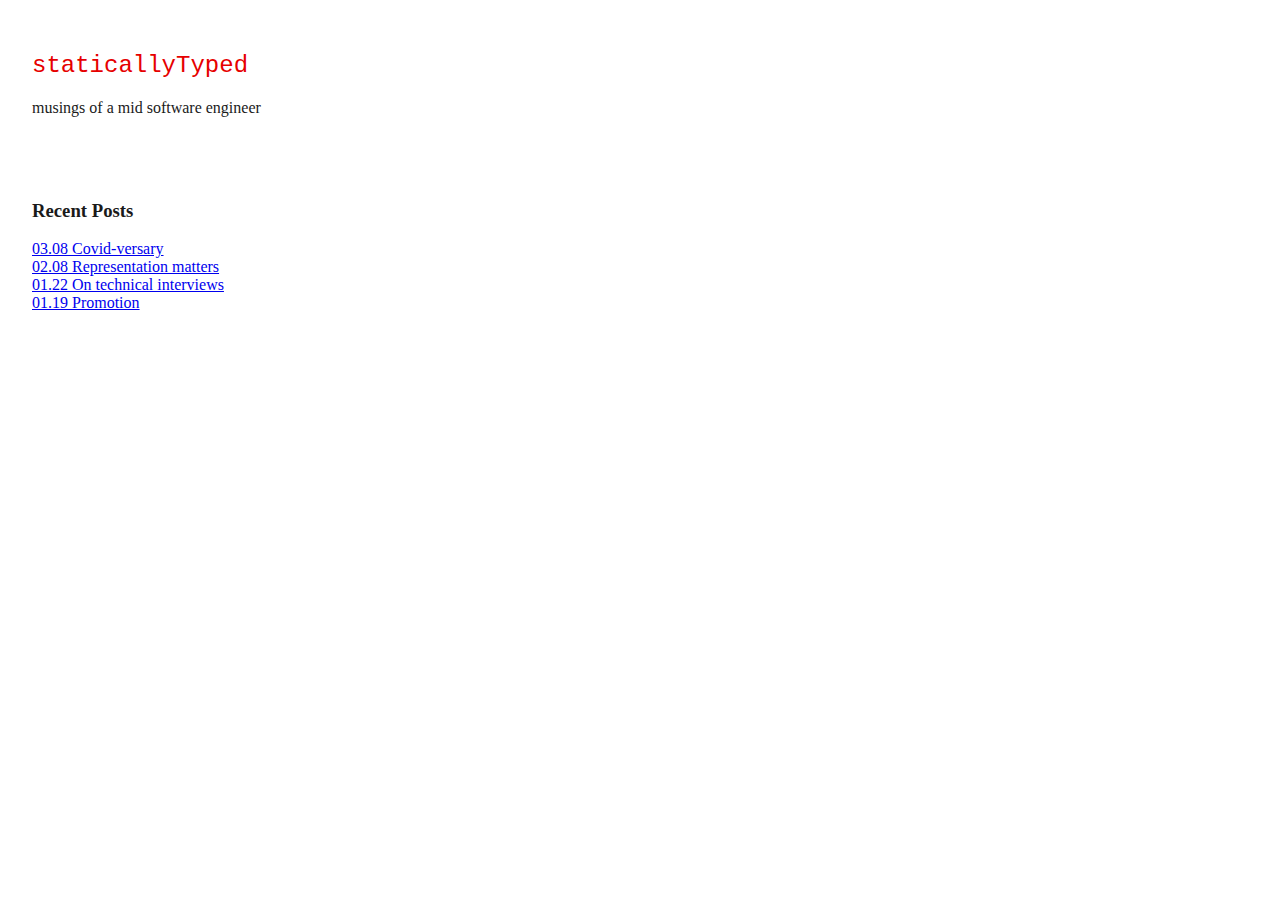
<file: index.html>
<!DOCTYPE html>
<html>

<head>
  <link rel="stylesheet" href="styles.css">
  <title>staticallyTyped</title>
</head>

<body>

<div class="header">
  <h2>staticallyTyped</h2>
  <div>musings of a mid software engineer</div>
</div>

<h3>Recent Posts</h3>
<div>
  <a href="./blog/210308Covidversary.html">03.08 Covid-versary</a>
</div>
<div>
  <a href="./blog/210208RepresentationMatters.html">02.08 Representation matters</a>
</div>
<div>
  <a href="./blog/210122OnTechnicalInterviews.html">01.22 On technical interviews</a>
</div>
<div>
  <a href="./blog/210119Promotion.html">01.19 Promotion</a>
</div>

</body>
</html>
</file>
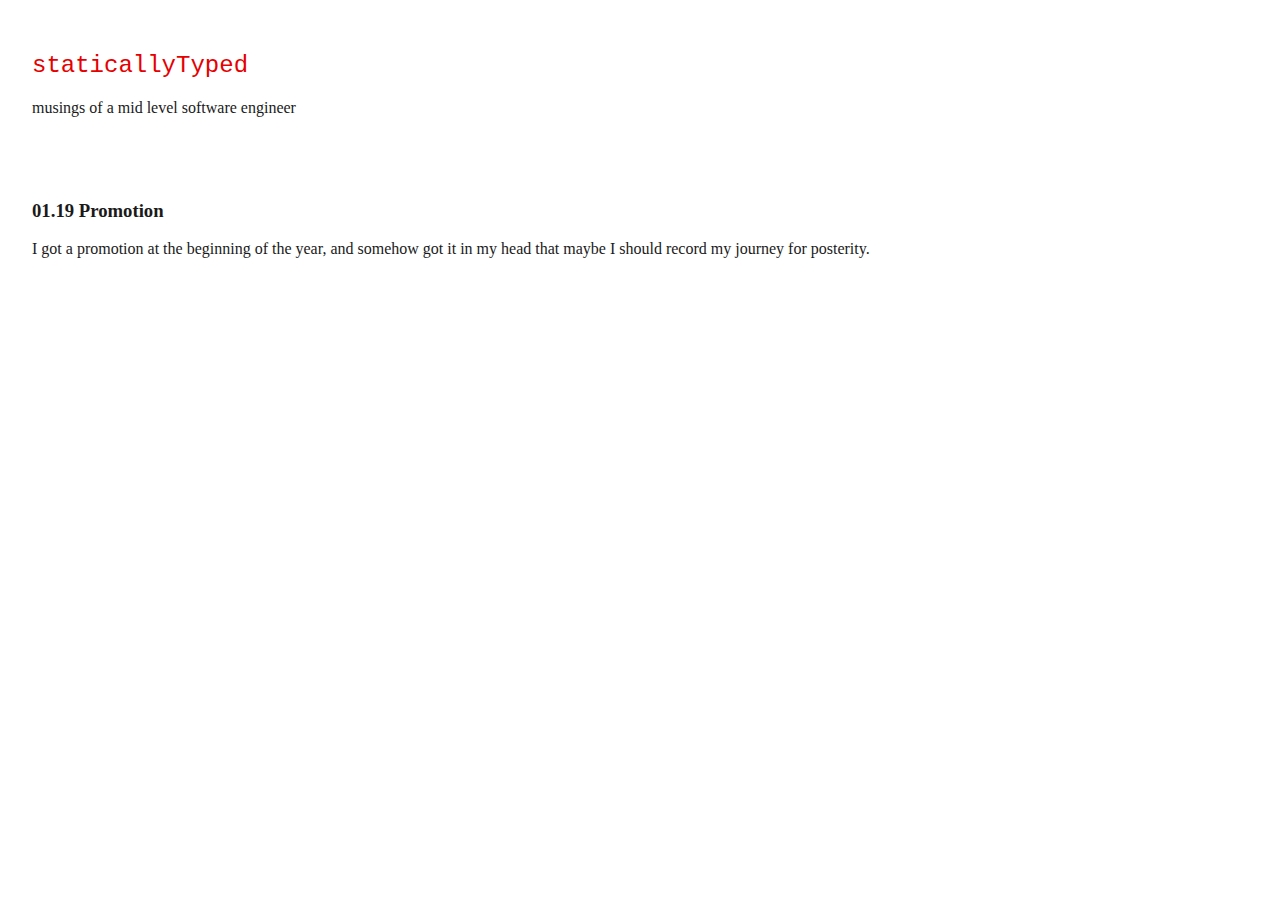
<file: blog/210119Promotion.html>
<!DOCTYPE html>
<html>

<head>
  <link rel="stylesheet" href="../styles.css">
  <title>staticallyTyped</title>
</head>

<body>

<div class="header">
  <h2>staticallyTyped</h2>
  <div>musings of a mid level software engineer</div>
</div>

<h3>01.19 Promotion</h3>
<div>
  I got a promotion at the beginning of the year, and somehow
  got it in my head that maybe I should record my journey for
  posterity.
</div>

</body>
</html>
</file>
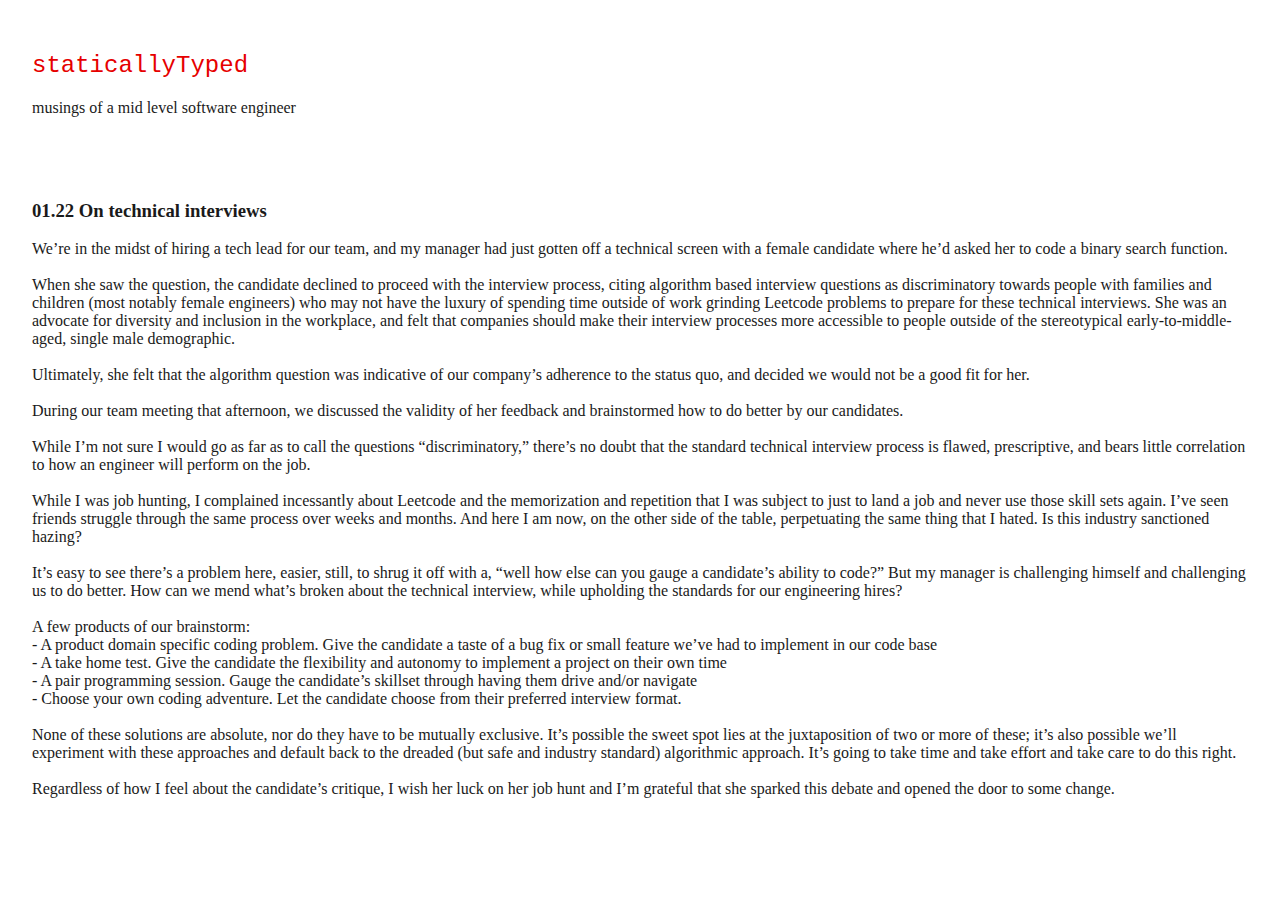
<file: blog/210122OnTechnicalInterviews.html>
<!DOCTYPE html>
<html>

<head>
  <link rel="stylesheet" href="../styles.css">
  <title>staticallyTyped</title>
</head>

<body>

<div class="header">
  <h2>staticallyTyped</h2>
  <div>musings of a mid level software engineer</div>
</div>

<h3>01.22 On technical interviews</h3>
<div>
  We’re in the midst of hiring a tech lead for our team, and my manager had just gotten off a technical screen with a female candidate where he’d asked her to code a binary search function.
<br><br>
When she saw the question, the candidate declined to proceed with the interview process, citing algorithm based interview questions as discriminatory towards people with families and children (most notably female engineers) who may not have the luxury of spending time outside of work grinding Leetcode problems to prepare for these technical interviews. She was an advocate for diversity and inclusion in the workplace, and felt that companies should make their interview processes more accessible to people outside of the stereotypical early-to-middle-aged, single male demographic.
<br><br>
Ultimately, she felt that the algorithm question was indicative of our company’s adherence to the status quo, and decided we would not be a good fit for her.
<br><br>
During our team meeting that afternoon, we discussed the validity of her feedback and brainstormed how to do better by our candidates.
<br><br>
While I’m not sure I would go as far as to call the questions “discriminatory,” there’s no doubt that the standard technical interview process is flawed, prescriptive, and bears little correlation to how an engineer will perform on the job.
<br><br>
While I was job hunting, I complained incessantly about Leetcode and the memorization and repetition that I was subject to just to land a job and never use those skill sets again. I’ve seen friends struggle through the same process over weeks and months. And here I am now, on the other side of the table, perpetuating the same thing that I hated. Is this industry sanctioned hazing?
<br><br>
It’s easy to see there’s a problem here, easier, still, to shrug it off with a, “well how else can you gauge a candidate’s ability to code?” But my manager is challenging himself and challenging us to do better. How can we mend what’s broken about the technical interview, while upholding the standards for our engineering hires?
<br><br>
A few products of our brainstorm:
<br>
- A product domain specific coding problem. Give the candidate a taste of a bug fix or small feature we’ve had to implement in our code base
<br>
- A take home test. Give the candidate the flexibility and autonomy to implement a project on their own time
<br>
- A pair programming session. Gauge the candidate’s skillset through having them drive and/or navigate
<br>
- Choose your own coding adventure. Let the candidate choose from their preferred interview format.
<br><br>
None of these solutions are absolute, nor do they have to be mutually exclusive. It’s possible the sweet spot lies at the juxtaposition of two or more of these; it’s also possible we’ll experiment with these approaches and default back to the dreaded (but safe and industry standard) algorithmic approach. It’s going to take time and take effort and take care to do this right.
<br><br>
Regardless of how I feel about the candidate’s critique, I wish her luck on her job hunt and I’m grateful that she sparked this debate and opened the door to some change.

</div>

</body>
</html>
</file>
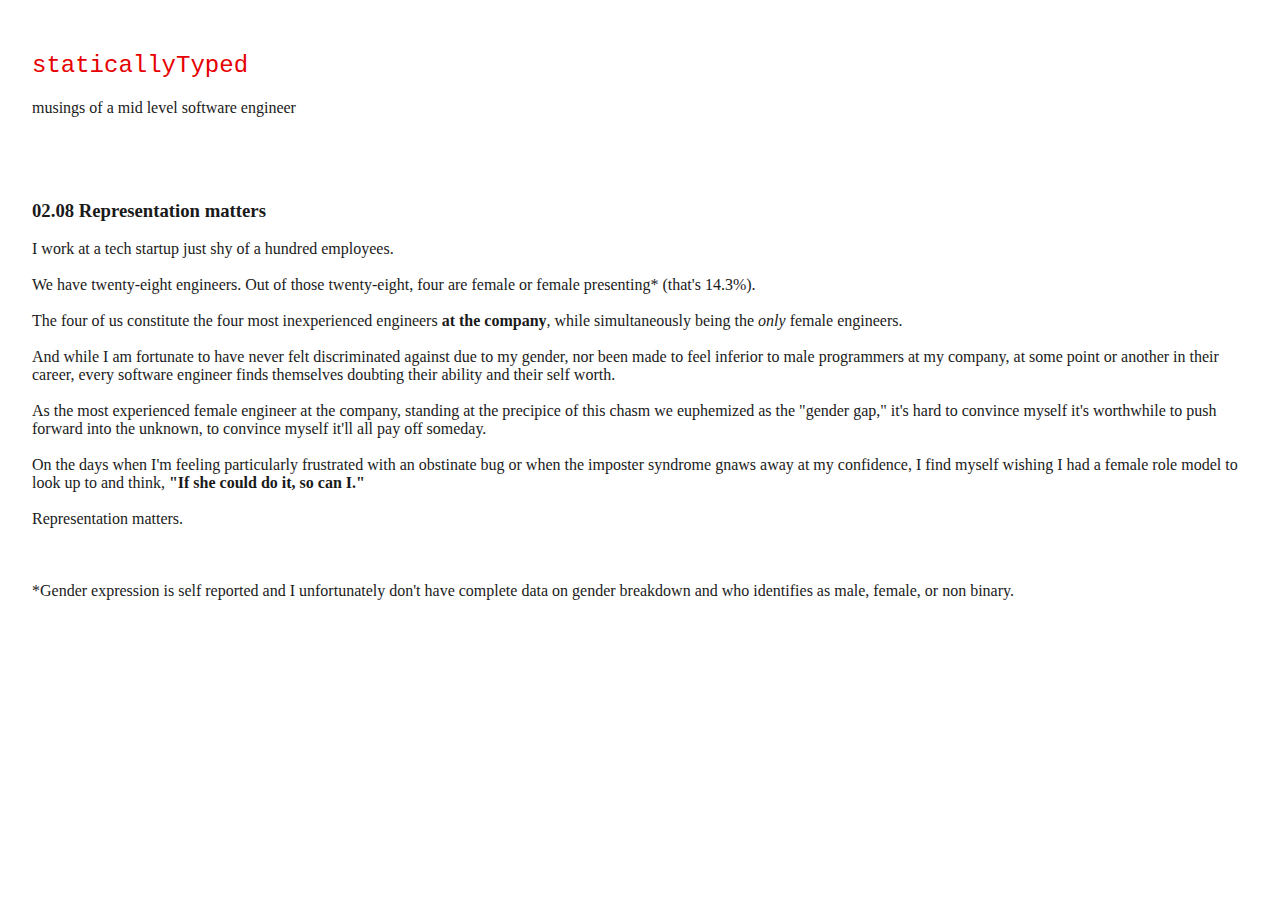
<file: blog/210208RepresentationMatters.html>
<!DOCTYPE html>
<html>

<head>
  <link rel="stylesheet" href="../styles.css">
  <title>staticallyTyped</title>
</head>

<body>

<div class="header">
  <h2>staticallyTyped</h2>
  <div>musings of a mid level software engineer</div>
</div>

<h3>02.08 Representation matters</h3>
<div>
  I work at a tech startup just shy of a hundred employees.
  <br><br>
  We have twenty-eight engineers. Out of those twenty-eight, four are female or female presenting* (that's 14.3%).
  <br><br>
  The four of us constitute the four most inexperienced engineers <b>at the company</b>,
  while simultaneously being the <i>only</i> female engineers.
  <br><br>
  And while I am fortunate to have never felt discriminated against due to my gender,
  nor been made to feel inferior to male programmers at my company,
  at some point or another in their career, every software engineer finds themselves doubting
  their ability and their self worth.
  <br><br>
  As the most experienced female engineer at the company,
  standing at the precipice of this chasm we euphemized as the "gender gap," it's hard to
  convince myself it's worthwhile to push forward into the unknown,
  to convince myself it'll all pay off someday.
  <br><br>
  On the days when I'm feeling particularly frustrated with an obstinate bug
  or when the imposter syndrome gnaws away at my confidence,
  I find myself wishing I had a female role model to look up to and think,
  <b>"If she could do it, so can I."</b>
  <br><br>
  Representation matters.
  <br>
  <br>
  <br>
  <br>
  *Gender expression is self reported and I unfortunately don't have complete data
  on gender breakdown and who identifies as male, female, or non binary.
</div>

</body>
</html>
</file>
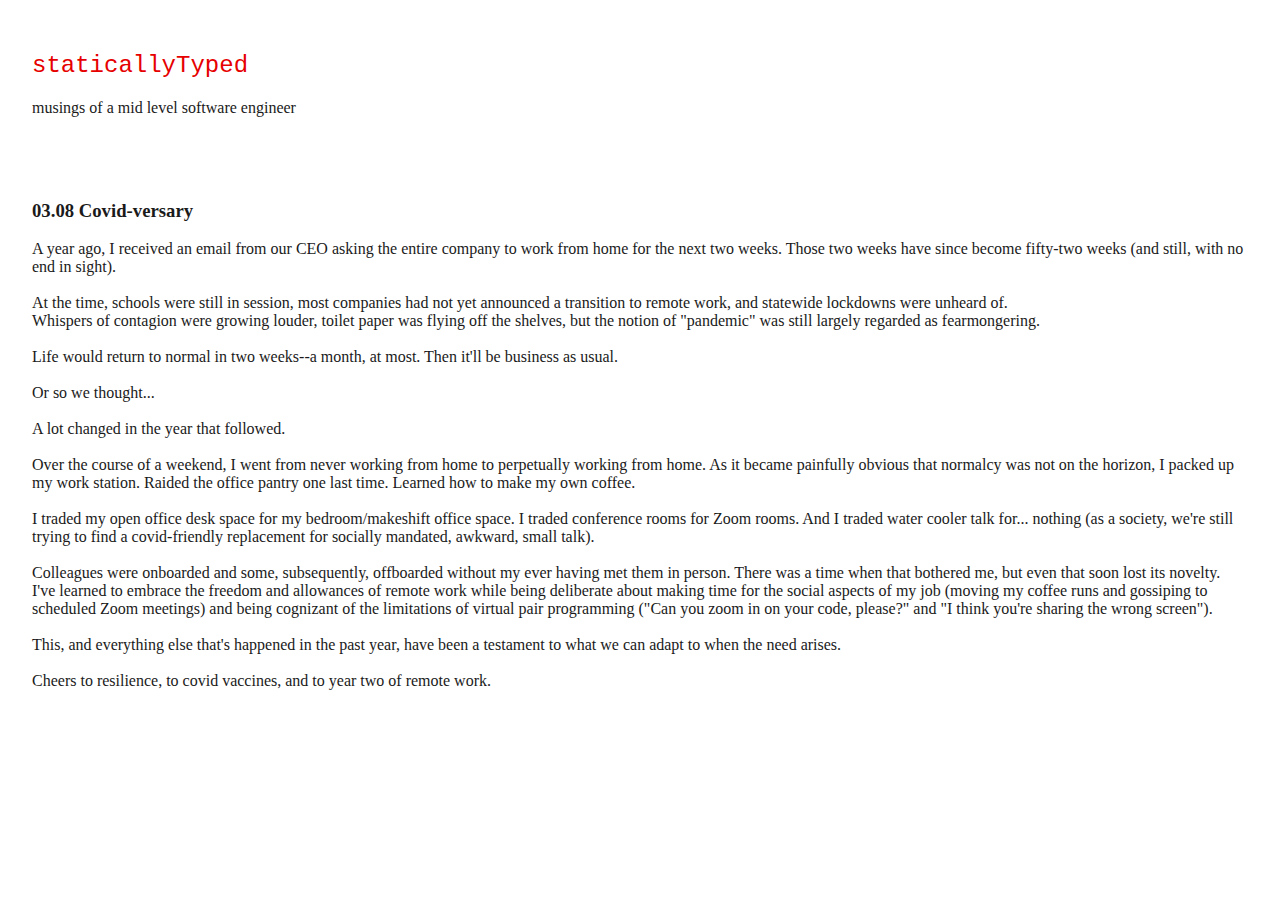
<file: blog/210308Covidversary.html>
<!DOCTYPE html>
<html>

<head>
  <link rel="stylesheet" href="../styles.css">
  <title>staticallyTyped</title>
</head>

<body>

<div class="header">
  <h2>staticallyTyped</h2>
  <div>musings of a mid level software engineer</div>
</div>

<h3>03.08 Covid-versary</h3>
<div>
A year ago, I received an email from our CEO asking the entire company to work from home for the next two weeks.
Those two weeks have since become fifty-two weeks (and still, with no end in sight).
<br>
<br>
At the time, schools were still in session, most companies had not yet announced a transition to remote work, and statewide lockdowns were unheard of.
<br>
Whispers of contagion were growing louder, toilet paper was flying off the shelves, but the notion of "pandemic" was still largely regarded as fearmongering.
<br>
<br>
Life would return to normal in two weeks--a month, at most. Then it'll be business as usual.
<br>
<br>
Or so we thought...
<br>
<br>
A lot changed in the year that followed.
<br>
<br>
Over the course of a weekend, I went from never working from home to perpetually working from home.
As it became painfully obvious that normalcy was not on the horizon,
I packed up my work station. Raided the office pantry one last time. Learned how to make my own coffee.
<br>
<br>
I traded my open office desk space for my bedroom/makeshift office space.
I traded conference rooms for Zoom rooms.
And I traded water cooler talk for... nothing
(as a society, we're still trying to find a covid-friendly replacement for socially mandated, awkward, small talk).
<br>
<br>
Colleagues were onboarded and some, subsequently, offboarded without my ever having met them in person.
There was a time when that bothered me, but even that soon lost its novelty.
<br>
I've learned to embrace the freedom and allowances of remote work
while being deliberate about making time for the social aspects of my job
(moving my coffee runs and gossiping to scheduled Zoom meetings)
and being cognizant of the limitations of virtual pair programming ("Can you zoom in on your code, please?" and "I think you're sharing the wrong screen").
<br>
<br>
This, and everything else that's happened in the past year, have been a testament to what we can adapt to when the need arises.
<br>
<br>
Cheers to resilience, to covid vaccines, and to year two of remote work.
<br>
</div>

</body>
</html>
</file>
<file: styles.css>
h2 {
  color: #e60000;
  font-weight: 200;
  font-family: Courier;
}

.header {
  padding-bottom: 64px;
}

body {
  padding: 24px;
  color: #1a1a1a;
}
</file>
